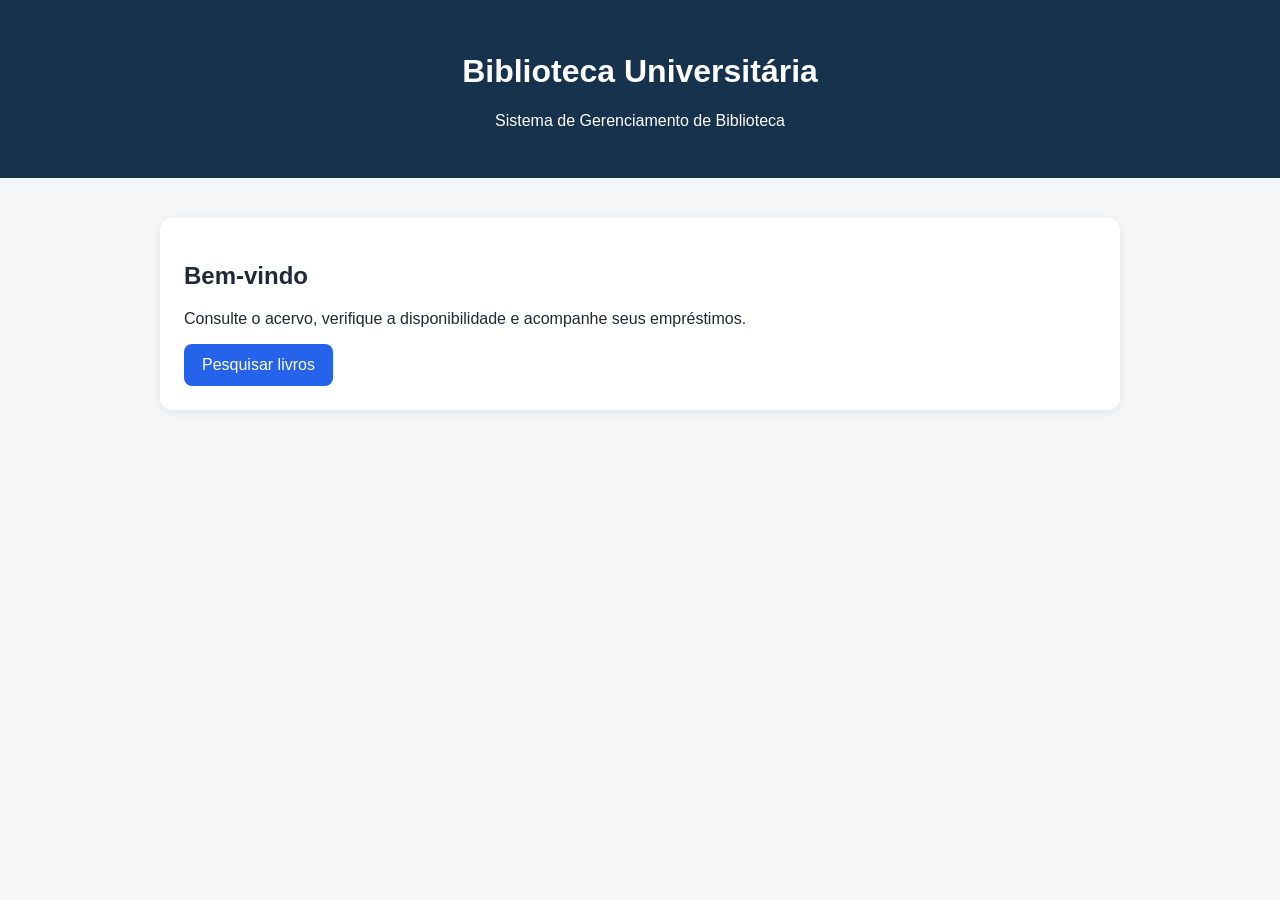
<file: index.html>
<!DOCTYPE html>
<html lang="pt-BR">
<head>
  <meta charset="UTF-8">
  <meta name="viewport" content="width=device-width, initial-scale=1.0">
  <title>Biblioteca Universitária</title>
  <link rel="stylesheet" href="css/style.css">
</head>
<body>
  <header>
    <h1>Biblioteca Universitária</h1>
    <p>Sistema de Gerenciamento de Biblioteca</p>
  </header>

  <main class="container">
    <section class="card">
      <h2>Bem-vindo</h2>
      <p>Consulte o acervo, verifique a disponibilidade e acompanhe seus empréstimos.</p>
      <a class="button" href="livros.html">Pesquisar livros</a>
    </section>
  </main>
</body>
</html>
</file>
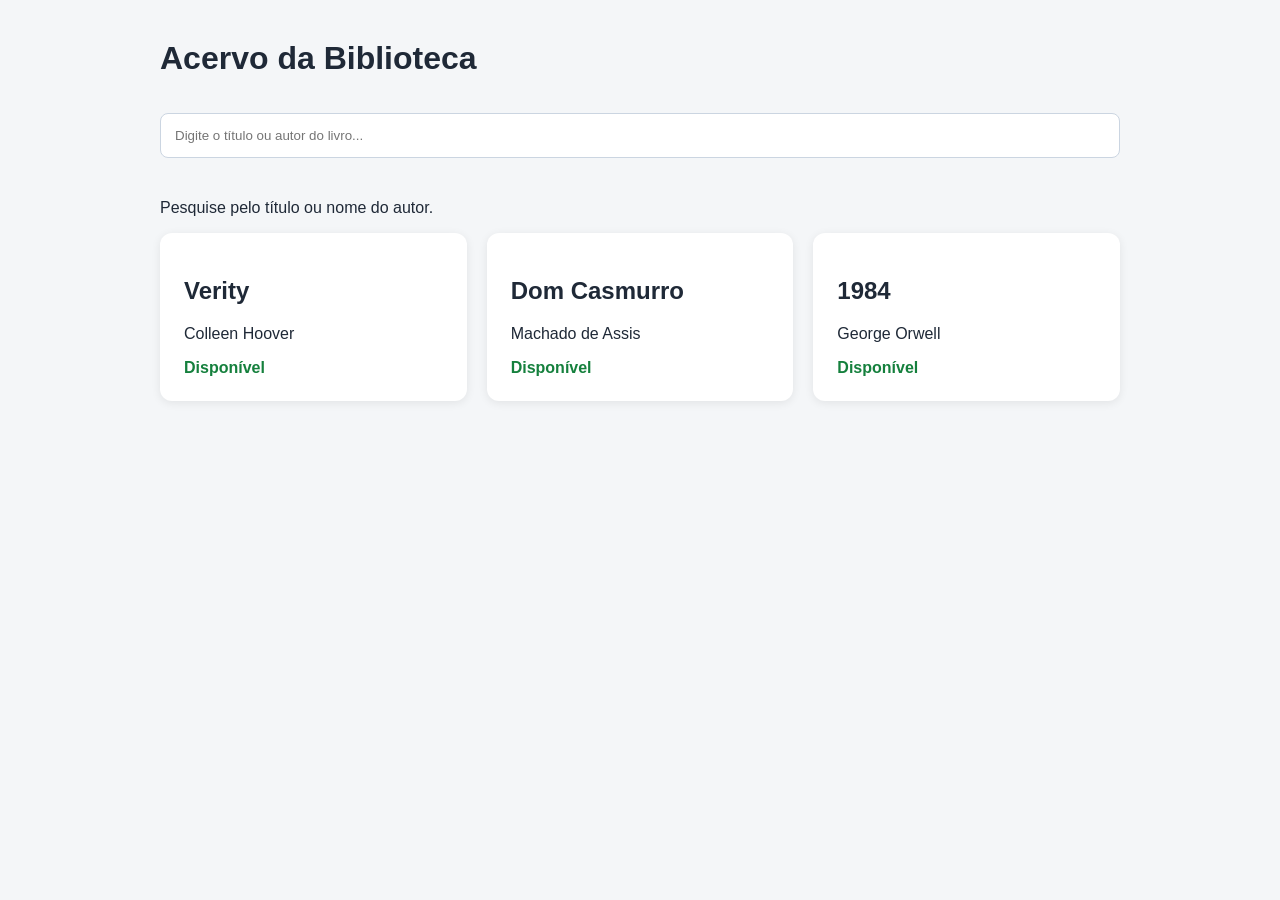
<file: livros.html>
<!DOCTYPE html>
<html lang="pt-BR">
<head>
  <meta charset="UTF-8">
  <meta name="viewport" content="width=device-width, initial-scale=1.0">
  <title>Acervo</title>
  <link rel="stylesheet" href="css/style.css">
</head>
<body>
  <main class="container">
    <h1>Acervo da Biblioteca</h1>
    <input id="busca" type="search" placeholder="Digite o título ou autor do livro...">
    <p>Pesquise pelo título ou nome do autor.</p>
    <div id="lista" class="grid">
      <article class="card livro">
        <h2>Verity</h2>
        <p>Colleen Hoover</p>
        <span class="disponivel">Disponível</span>
      </article>
      <article class="card livro">
        <h2>Dom Casmurro</h2>
        <p>Machado de Assis</p>
        <span class="disponivel">Disponível</span>
      </article>
      <article class="card livro">
        <h2>1984</h2>
        <p>George Orwell</p>
        <span class="disponivel">Disponível</span>
      </article>
    </div>
  </main>
  <script>
    const busca = document.getElementById('busca');
    busca.addEventListener('input', () => {
      const termo = busca.value.toLowerCase();
      document.querySelectorAll('.livro').forEach(card => {
        card.style.display = card.innerText.toLowerCase().includes(termo) ? '' : 'none';
      });
    });
  </script>
</body>
</html>
</file>
<file: css/style.css>
* { box-sizing: border-box; }
body {
  margin: 0;
  font-family: Arial, sans-serif;
  background: #f4f6f8;
  color: #1f2937;
}
header {
  padding: 32px;
  background: #17324d;
  color: white;
  text-align: center;
}
.container {
  max-width: 1000px;
  margin: 40px auto;
  padding: 0 20px;
}
.card {
  background: white;
  border-radius: 12px;
  padding: 24px;
  box-shadow: 0 2px 10px rgba(0,0,0,.08);
}
.button {
  display: inline-block;
  padding: 12px 18px;
  border-radius: 8px;
  background: #2563eb;
  color: white;
  text-decoration: none;
}
input {
  width: 100%;
  padding: 14px;
  margin: 15px 0 25px;
  border: 1px solid #cbd5e1;
  border-radius: 8px;
}
.grid {
  display: grid;
  grid-template-columns: repeat(auto-fit, minmax(220px, 1fr));
  gap: 20px;
}
.disponivel { color: #15803d; font-weight: bold; }
</file>
